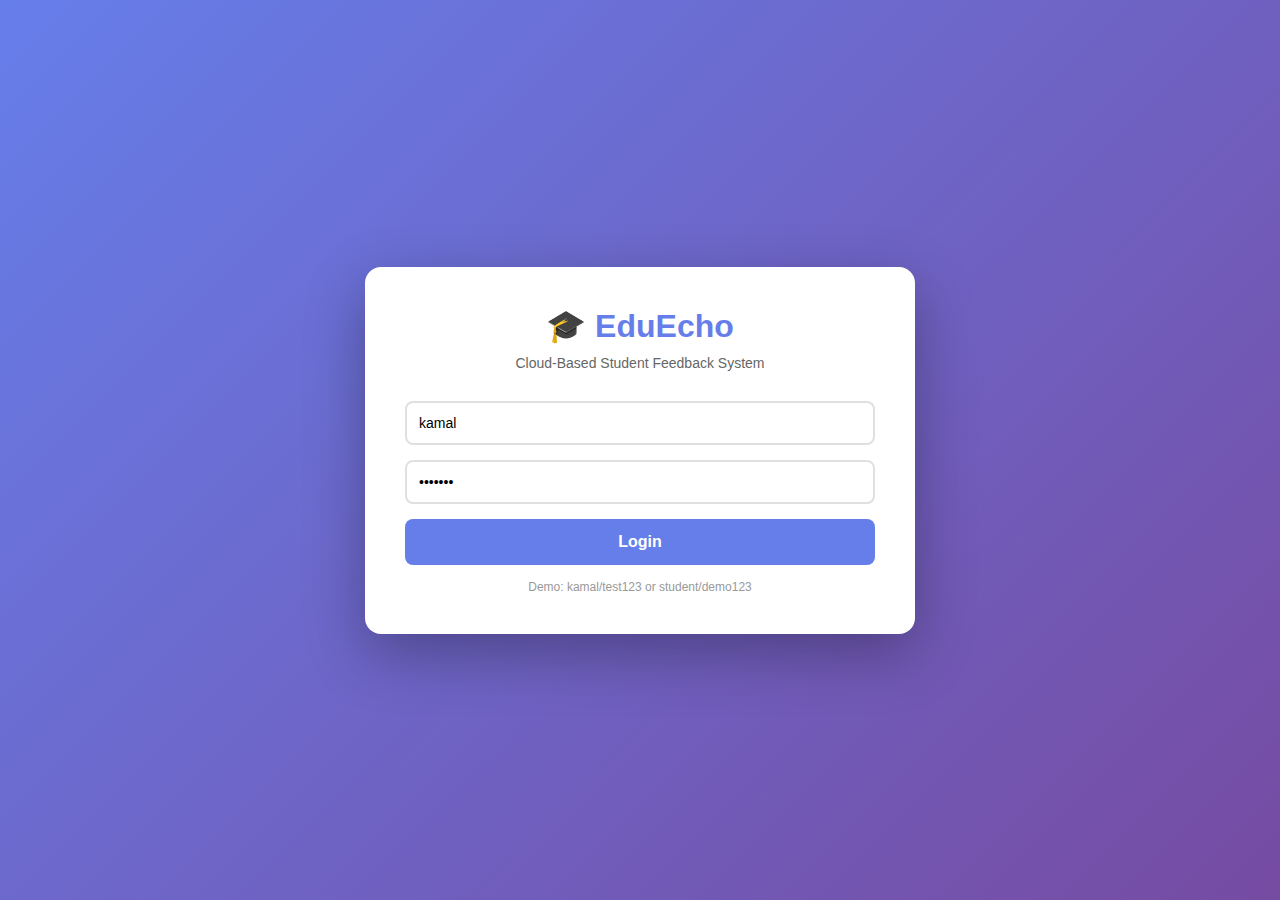
<file: index.html>
<!DOCTYPE html>
<html lang="en">
  <head>
    <meta charset="UTF-8" />
    <meta name="viewport" content="width=device-width, initial-scale=1.0" />
    <title>EduEcho - Student Feedback System</title>
    <style>
      * {
        margin: 0;
        padding: 0;
        box-sizing: border-box;
      }
      body {
        font-family: -apple-system, BlinkMacSystemFont, "Segoe UI", sans-serif;
        background: linear-gradient(135deg, #667eea 0%, #764ba2 100%);
        min-height: 100vh;
        display: flex;
        align-items: center;
        justify-content: center;
        padding: 20px;
      }
      .container {
        max-width: 550px;
        width: 100%;
      }
      .card {
        background: white;
        padding: 40px;
        border-radius: 16px;
        box-shadow: 0 20px 60px rgba(0, 0, 0, 0.3);
      }
      h1 {
        text-align: center;
        color: #667eea;
        margin-bottom: 10px;
        font-size: 32px;
      }
      .subtitle {
        text-align: center;
        color: #666;
        margin-bottom: 30px;
        font-size: 14px;
      }
      input,
      textarea {
        width: 100%;
        padding: 12px;
        margin-bottom: 15px;
        border: 2px solid #e0e0e0;
        border-radius: 8px;
        font-size: 14px;
        font-family: inherit;
        transition: border-color 0.3s;
      }
      input:focus,
      textarea:focus {
        outline: none;
        border-color: #667eea;
      }
      button {
        width: 100%;
        padding: 14px;
        background: #667eea;
        color: white;
        border: none;
        border-radius: 8px;
        font-size: 16px;
        font-weight: 600;
        cursor: pointer;
        transition: all 0.3s;
      }
      button:hover {
        background: #5568d3;
        transform: translateY(-2px);
      }
      .hidden {
        display: none;
      }
      .toast {
        position: fixed;
        bottom: 30px;
        right: 30px;
        padding: 16px 24px;
        background: #10b981;
        color: white;
        border-radius: 8px;
        box-shadow: 0 4px 12px rgba(0, 0, 0, 0.15);
        opacity: 0;
        transition: opacity 0.3s;
        z-index: 1000;
      }
      .toast.show {
        opacity: 1;
      }
      .toast.error {
        background: #ef4444;
      }
      .stats {
        display: grid;
        grid-template-columns: 1fr 1fr 1fr;
        gap: 12px;
        margin-top: 20px;
      }
      .stat-card {
        background: linear-gradient(135deg, #667eea 0%, #764ba2 100%);
        padding: 15px;
        border-radius: 8px;
        text-align: center;
        color: white;
      }
      .stat-value {
        font-size: 24px;
        font-weight: 700;
      }
      .stat-label {
        font-size: 11px;
        margin-top: 5px;
        opacity: 0.9;
      }
      .welcome {
        background: #f0f9ff;
        padding: 12px;
        border-radius: 8px;
        margin-bottom: 20px;
        color: #0369a1;
        font-size: 14px;
      }
      .logout-btn {
        background: #ef4444;
        margin-top: 10px;
      }
      .logout-btn:hover {
        background: #dc2626;
      }
      .tabs {
        display: flex;
        gap: 10px;
        margin-bottom: 20px;
      }
      .tab {
        flex: 1;
        padding: 10px;
        background: #f5f5f5;
        border: none;
        border-radius: 8px;
        cursor: pointer;
        font-weight: 600;
        transition: all 0.3s;
      }
      .tab.active {
        background: #667eea;
        color: white;
      }
      .tab-content {
        display: none;
      }
      .tab-content.active {
        display: block;
      }
      .feedback-list {
        max-height: 200px;
        overflow-y: auto;
        margin-top: 15px;
      }
      .feedback-item {
        background: #f8f9fa;
        padding: 10px;
        border-radius: 6px;
        margin-bottom: 8px;
        font-size: 13px;
      }
      .feedback-meta {
        color: #666;
        font-size: 11px;
        margin-top: 5px;
      }
    </style>
  </head>
  <body>
    <div class="container">
      <!-- Login Screen -->
      <div id="loginScreen" class="card">
        <h1>🎓 EduEcho</h1>
        <p class="subtitle">Cloud-Based Student Feedback System</p>
        <input type="text" id="username" placeholder="Username" value="kamal" />
        <input
          type="password"
          id="password"
          placeholder="Password"
          value="test123"
        />
        <button onclick="login()">Login</button>
        <p
          style="
            text-align: center;
            margin-top: 15px;
            font-size: 12px;
            color: #999;
          "
        >
          Demo: kamal/test123 or student/demo123
        </p>
      </div>

      <!-- Main Screen -->
      <div id="mainScreen" class="card hidden">
        <h1>📝 Feedback Portal</h1>
        <div id="welcome" class="welcome"></div>

        <div class="tabs">
          <button class="tab active" onclick="switchTab('submit')">
            Submit
          </button>
          <button class="tab" onclick="switchTab('view')">View</button>
        </div>

        <!-- Submit Tab -->
        <div id="submitTab" class="tab-content active">
          <textarea
            id="feedbackText"
            rows="5"
            placeholder="Enter your feedback here..."
          ></textarea>
          <button onclick="submitFeedback()">Submit Feedback</button>
        </div>

        <!-- View Tab -->
        <div id="viewTab" class="tab-content">
          <div class="feedback-list" id="feedbackList">
            <p style="color: #999; text-align: center">No feedback yet</p>
          </div>
        </div>

        <div class="stats">
          <div class="stat-card">
            <div class="stat-value" id="totalUsers">25</div>
            <div class="stat-label">Users</div>
          </div>
          <div class="stat-card">
            <div class="stat-value" id="feedbackCount">0</div>
            <div class="stat-label">Feedbacks</div>
          </div>
          <div class="stat-card">
            <div class="stat-value">4.2</div>
            <div class="stat-label">Avg Rating</div>
          </div>
        </div>

        <button class="logout-btn" onclick="logout()">Logout</button>
      </div>
    </div>

    <div id="toast" class="toast"></div>

    <script>
      let currentUser = null;
      let feedbacks = JSON.parse(localStorage.getItem("feedbacks")) || [];

      const users = [
        {
          id: 1,
          username: "kamal",
          password: "test123",
          name: "Kamal JR",
          roll: "220701117",
          dept: "CSE",
        },
        {
          id: 2,
          username: "student",
          password: "demo123",
          name: "Demo Student",
          roll: "220701001",
          dept: "IT",
        },
      ];

      function showToast(message, isError = false) {
        const toast = document.getElementById("toast");
        toast.textContent = message;
        toast.className = "toast show" + (isError ? " error" : "");
        setTimeout(() => toast.classList.remove("show"), 3000);
      }

      function switchTab(tab) {
        document
          .querySelectorAll(".tab")
          .forEach((t) => t.classList.remove("active"));
        document
          .querySelectorAll(".tab-content")
          .forEach((t) => t.classList.remove("active"));

        if (tab === "submit") {
          document.querySelectorAll(".tab")[0].classList.add("active");
          document.getElementById("submitTab").classList.add("active");
        } else {
          document.querySelectorAll(".tab")[1].classList.add("active");
          document.getElementById("viewTab").classList.add("active");
          loadFeedbacks();
        }
      }

      function login() {
        const username = document.getElementById("username").value;
        const password = document.getElementById("password").value;

        const user = users.find(
          (u) => u.username === username && u.password === password
        );

        if (user) {
          currentUser = user;
          document.getElementById("loginScreen").classList.add("hidden");
          document.getElementById("mainScreen").classList.remove("hidden");
          document.getElementById(
            "welcome"
          ).textContent = `Welcome, ${user.name} (${user.roll}) - ${user.dept}`;
          showToast("Login successful!");
          updateStats();
        } else {
          showToast("Invalid credentials", true);
        }
      }

      function submitFeedback() {
        const feedbackText = document.getElementById("feedbackText").value;

        if (!feedbackText.trim()) {
          showToast("Please enter feedback", true);
          return;
        }

        const feedback = {
          id: Date.now(),
          studentId: currentUser.id,
          studentName: currentUser.name,
          text: feedbackText,
          timestamp: new Date().toISOString(),
        };

        feedbacks.push(feedback);
        localStorage.setItem("feedbacks", JSON.stringify(feedbacks));

        showToast("Feedback submitted successfully!");
        document.getElementById("feedbackText").value = "";
        updateStats();
      }

      function loadFeedbacks() {
        const list = document.getElementById("feedbackList");

        if (feedbacks.length === 0) {
          list.innerHTML =
            '<p style="color:#999;text-align:center">No feedback yet</p>';
          return;
        }

        list.innerHTML = feedbacks
          .slice(-5)
          .reverse()
          .map(
            (f) => `
                <div class="feedback-item">
                    <div>${f.text}</div>
                    <div class="feedback-meta">By ${f.studentName} • ${new Date(
              f.timestamp
            ).toLocaleDateString()}</div>
                </div>
            `
          )
          .join("");
      }

      function updateStats() {
        document.getElementById("feedbackCount").textContent = feedbacks.length;
      }

      function logout() {
        currentUser = null;
        document.getElementById("mainScreen").classList.add("hidden");
        document.getElementById("loginScreen").classList.remove("hidden");
        showToast("Logged out successfully");
      }

      // Initialize
      updateStats();
    </script>
  </body>
</html>
</file>
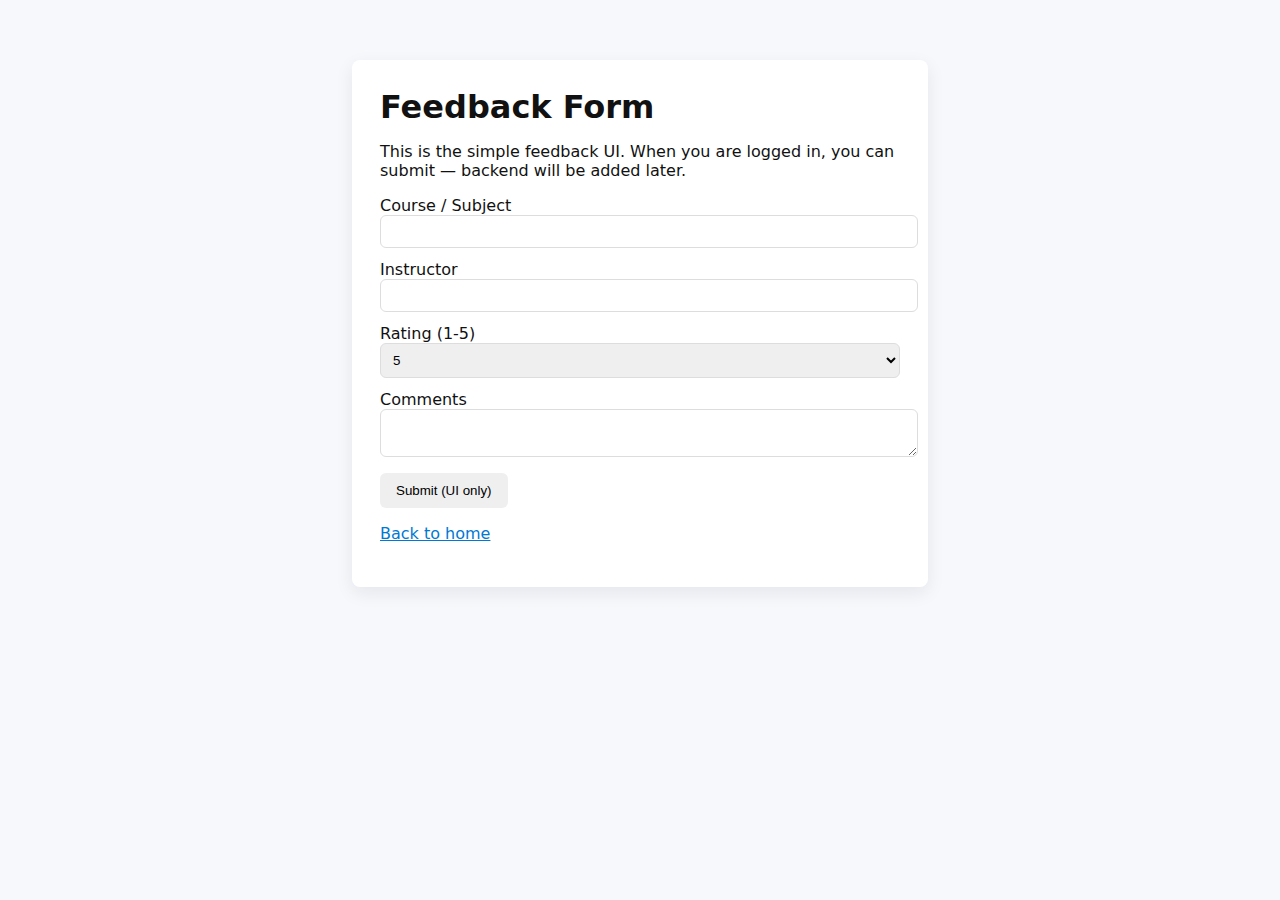
<file: feedback.html>
<!DOCTYPE html>
<html lang="en">
  <head>
    <meta charset="utf-8" />
    <meta name="viewport" content="width=device-width,initial-scale=1" />
    <title>Eduecho — Feedback</title>
    <link rel="stylesheet" href="styles.css" />
  </head>
  <body>
    <div class="container">
      <h1>Feedback Form</h1>
      <p>
        This is the simple feedback UI. When you are logged in, you can submit —
        backend will be added later.
      </p>

      <form id="feedbackForm">
        <label>Course / Subject<br /><input name="course" required /></label>
        <label>Instructor<br /><input name="instructor" required /></label>
        <label
          >Rating (1-5)<br />
          <select name="rating">
            <option>5</option>
            <option>4</option>
            <option>3</option>
            <option>2</option>
            <option>1</option>
          </select>
        </label>
        <label>Comments<br /><textarea name="comments"></textarea></label>
        <div class="actions">
          <button type="submit">Submit (UI only)</button>
        </div>
      </form>

      <p><a href="index.html">Back to home</a></p>
    </div>

    <script>
      // UI-only submit (will call backend later)
      document
        .getElementById("feedbackForm")
        .addEventListener("submit", function (e) {
          e.preventDefault();
          alert(
            "Form submitted (UI only). Backend integration will be done next step."
          );
        });
    </script>
  </body>
</html>
</file>
<file: styles.css>
body { font-family: system-ui, Arial; background:#f6f8fb; color:#111; }
.container { max-width:520px; margin:60px auto; padding:28px; background:white; border-radius:8px; box-shadow:0 6px 18px rgba(20,30,60,0.08); }
h1 { margin:0 0 8px; }
button { padding:10px 16px; border-radius:6px; border: none; cursor:pointer; }
#loginBtn { background:#0078d4; color:white; }
#logoutBtn { background:#d9534f; color:white; }
label { display:block; margin:12px 0; }
input,select,textarea { width:100%; padding:8px; border-radius:6px; border:1px solid #ddd; }
.actions { margin-top:12px; }
a { color:#0078d4; }
</file>
